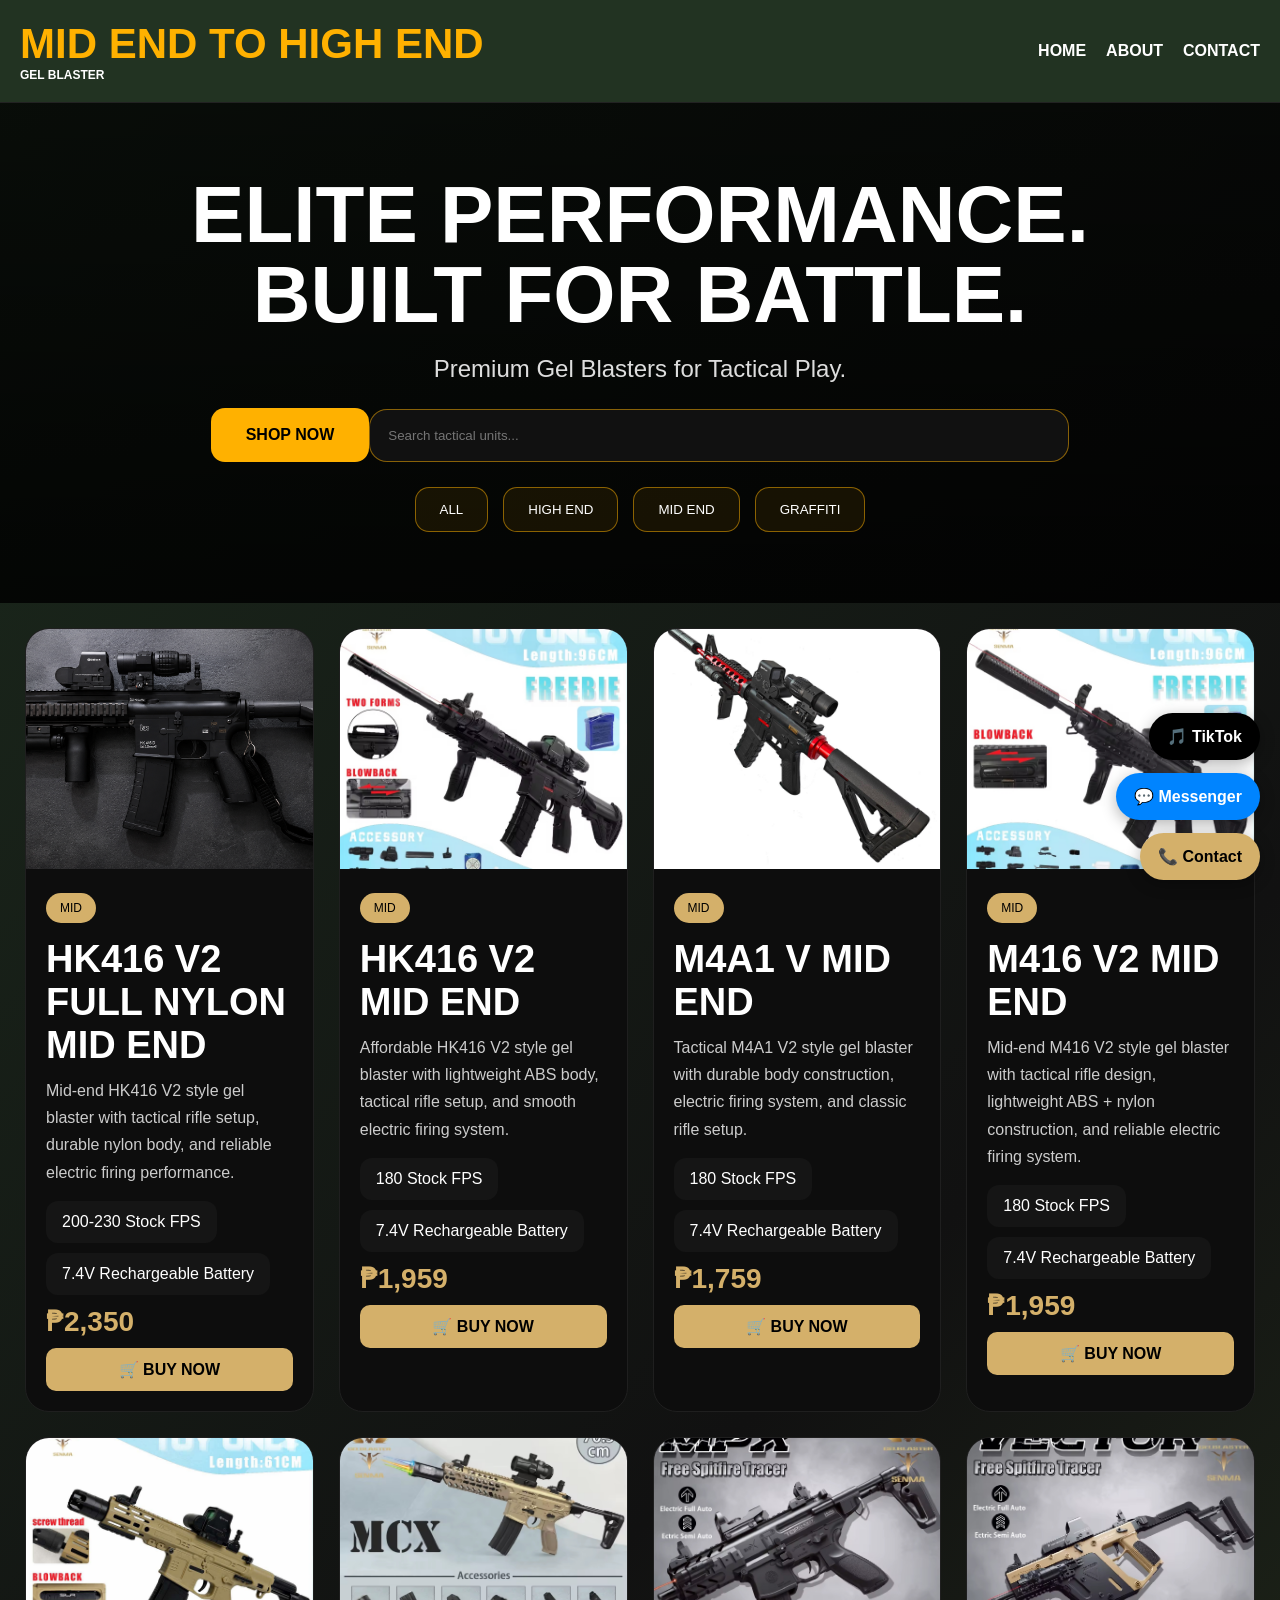
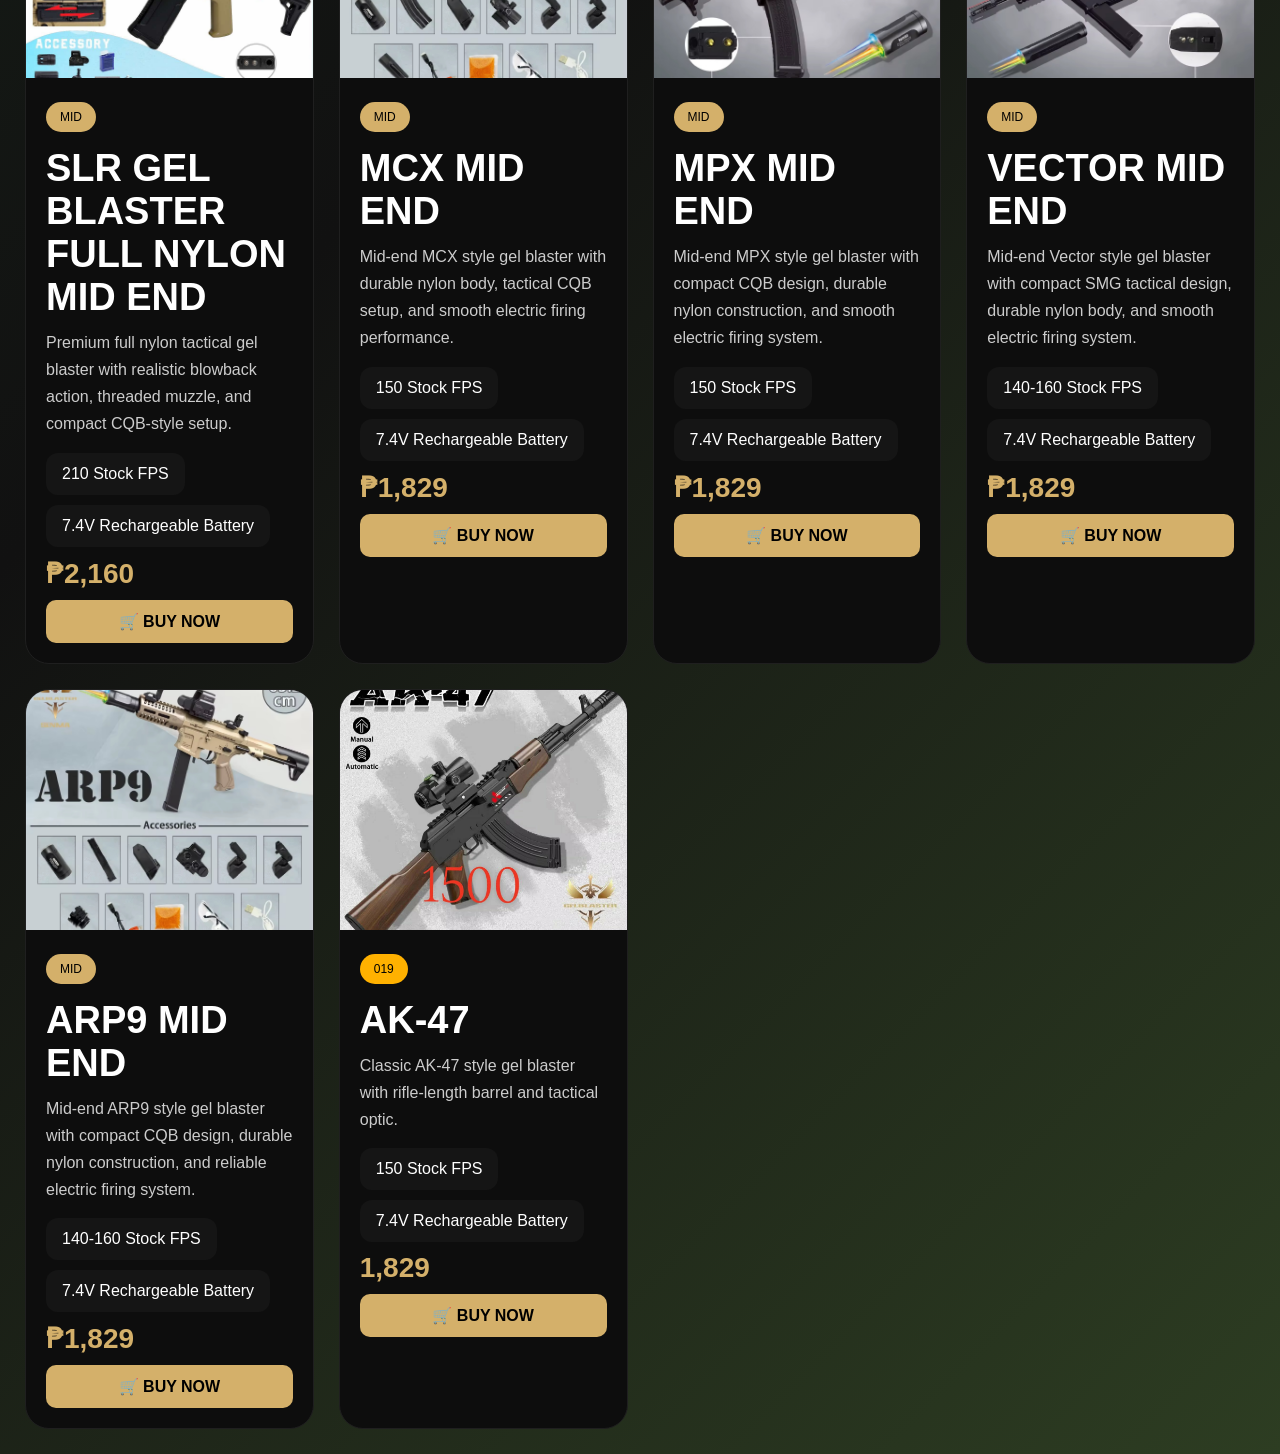
<file: index.html>
<!DOCTYPE html>
<html>
    <head>
        <meta charset="UTF-8">
        <meta name="viewport" content="width=device-width, initial-scale=1.0">
        <!-- site map-->
        <meta name="google-site-verification" content="w355bxWWYPYXmoxgVmJc6LVh9lvzzq0vPFOxgBQPc_k" />
        <!-- site map-->

        <meta name="description" content="Explore Gel Blasters Philippines. Browse high-end, mid-end, and graffiti gel blasters with specifications, features, and image gallery.">

        <meta name="keywords" content="gel blaster, gel blasters philippines, gel blaster list, gel blaster specs, gel blaster gallery, gel blaster hub">

        <meta name="author" content="Gel Blasters">

        <meta name="robots" content="index, follow">

        <link rel="canonical" href="https://gelblasters.vercel.app/">

        <meta property="og:title" content="Gel Blasters Philippines">
<meta property="og:description" content="Explore hundreds of gel blasters with complete specifications and gallery.">
<meta property="og:image" content="https://gelblasters.vercel.app/images/logo1.png">
<meta property="og:image:secure_url" content="https://gelblasters.vercel.app/images/logo1.png">
<meta property="og:image:type" content="image/png">
<meta property="og:image:width" content="1731">
<meta property="og:image:height" content="909">
<meta property="og:image:alt" content="Gel Blasters Philippines">
<meta property="og:url" content="https://gelblasters.vercel.app/">
<meta property="og:type" content="website">

<meta name="twitter:card" content="summary_large_image">
<meta name="twitter:image" content="https://gelblasters.vercel.app/images/logo1.png">

        <title>Gel Blasters Philippines | High End, Mid End & Graffiti Gel Blasters</title>
         
        <link rel="stylesheet" href="style.css">
            <!-- DITO MO ILALAGAY -->
        <link rel="icon" href="images/logo.png" type="image/png">
        <script type="application/ld+json">
        {
        "@context":"https://schema.org",
        "@type":"WebSite",
        "name":"Gel Blasters Philippines",
        "url":"https://gelblasters.vercel.app/",
        "description":"Browse high-end, mid-end and graffiti gel blasters with complete specifications.",
        "potentialAction":{
        "@type":"SearchAction",
        "target":"https://gelblasters.vercel.app/?search={search_term_string}",
        "query-input":"required name=search_term_string"
        }
     }
     </script>


    </head>
    <body>
        <nav class="navbar">
            <div class="logo">MID END TO HIGH END<span>GEL BLASTER</span></div>
            <ul class="nav-links">
                <li><a href="index.html">HOME</a></li>
                <li><a href="about.html">ABOUT</a></li>
                <li><a href="contact.html">CONTACT</a></li>
            </ul>
        </nav>
        <section class="hero">
            <div class="hero-content">
                <h1>ELITE PERFORMANCE.<br>BUILT FOR BATTLE.</h1>
                <p>Premium Gel Blasters for Tactical Play.</p><a
                    href="#catalogGrid"
                    class="shop-btn"
                >SHOP NOW</a><input
                    id="searchBar"
                    placeholder="Search tactical units..."
                ><div class="filters">
                    <button onclick='filterUnits("all")'>ALL</button>
                    <button onclick='filterUnits("high")'>HIGH END</button>
                    <button onclick='filterUnits("mid")'>MID END</button>
                    <button onclick='filterUnits("graffiti")'>GRAFFITI</button>
                </div>
            </div>
        </section>
        <section class="catalog-grid" id="catalogGrid"></section>
        <div class="modal" id="unitModal">
            <div class="modal-content">
                <span class="close-btn" onclick="closeModal()"
                >×</span><div class="slider">
                    <button class="arrow left" onclick="prevImage()">
                        ❮
                    </button><img id="modalImage"><button
                        class="arrow right"
                        onclick="nextImage()"
                    >
                        ❯
                    </button>
                </div>
                <button class="zoom-btn" onclick="zoomImage()">
                    ZOOM IMAGE
                </button>
                <h2 id="modalTitle"></h2>
                <p id="modalDesc"></p>
                <div class="stats" id="modalStats"></div>
                <div class="feature-section">
                    <h3>FEATURES</h3>
                    <ul id="featureList"></ul>
                </div>
                <div class="feature-section">
                    <h3>FREEBIES</h3>
                    <ul id="freebieList"></ul>
                </div>
            </div>
        </div>
        <div class="zoom-modal" id="zoomModal">
            <span class="close-btn" onclick="closeZoom()">×</span><img
                id="zoomedImage"
            >
        </div>
        <script src="data.js"></script>
<script src="script.js"></script>

<a href="https://www.tiktok.com/@mr.ramices"
   target="_blank"
   class="floating-btn tiktok-btn">
   🎵 TikTok
</a>

<a href="https://m.me/Ramices12"
   target="_blank"
   class="floating-btn messenger-btn">
   💬 Messenger
</a>

<a href="contact.html"
   class="floating-btn contact-btn">
   📞 Contact
</a>

</body>
</html>
</file>
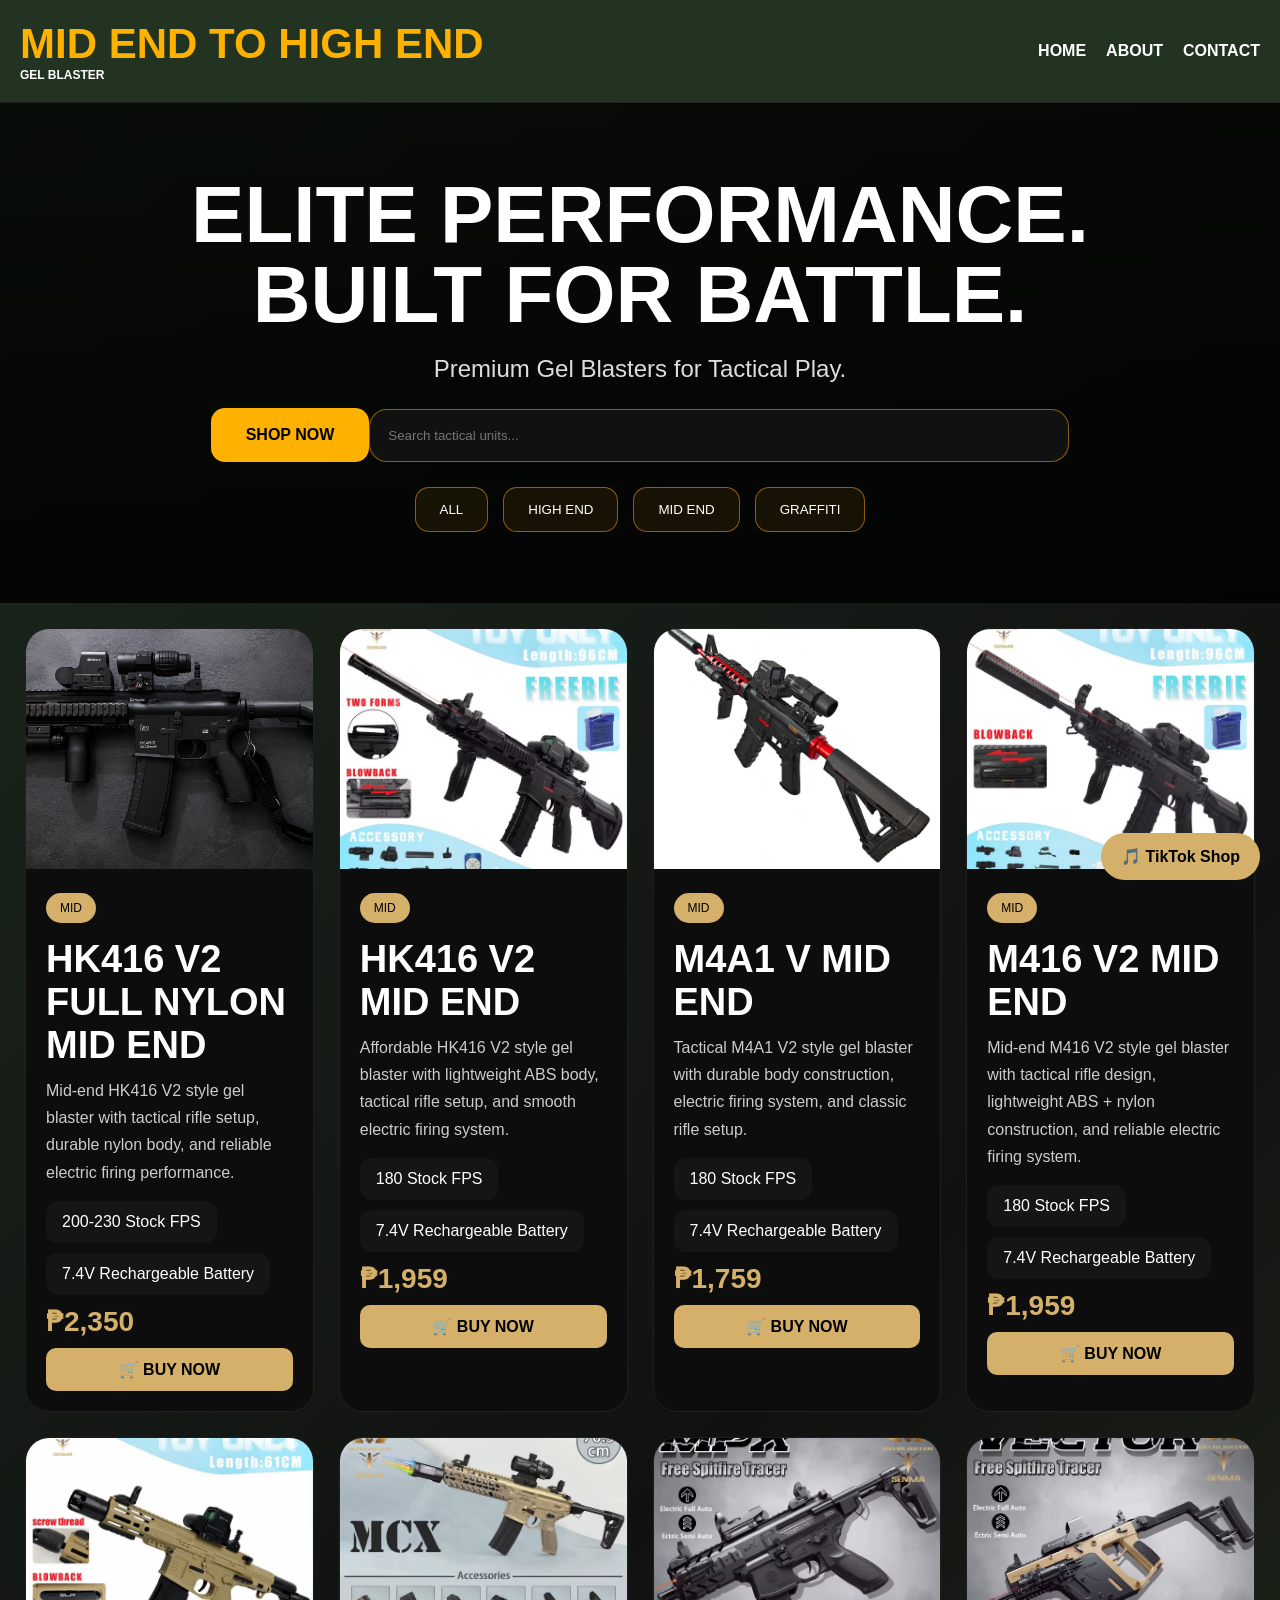
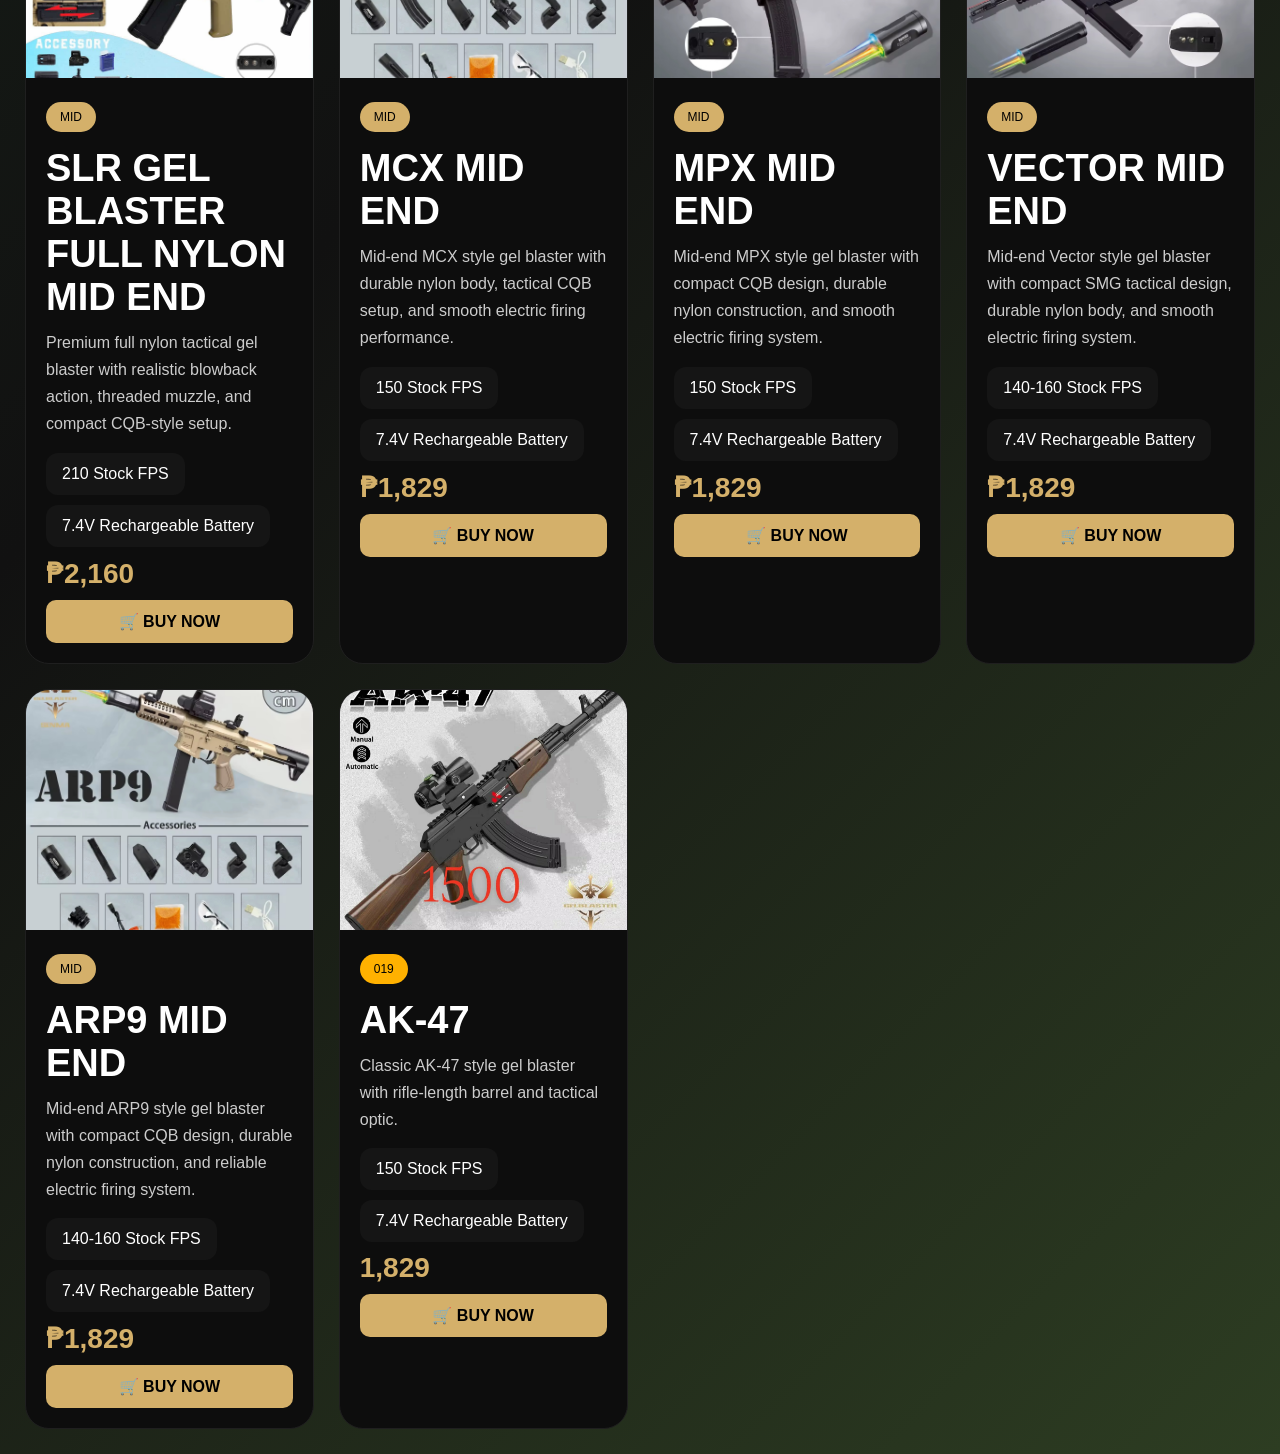
<file: indexmain.html>
<!DOCTYPE html>
<html>
    <head>
        <meta charset="UTF-8">
        <meta name="viewport" content="width=device-width, initial-scale=1.0">
        <title>GEL BLASTER LIST</title>
        <link rel="stylesheet" href="style.css">
    </head>
    <body>
        <nav class="navbar">
            <div class="logo">MID END TO HIGH END<span>GEL BLASTER</span></div>
            <ul class="nav-links">
                <li><a href="index.html">HOME</a></li>
                <li><a href="about.html">ABOUT</a></li>
                <li><a href="contact.html">CONTACT</a></li>
            </ul>
        </nav>
        <section class="hero">
            <div class="hero-content">
                <h1>ELITE PERFORMANCE.<br>BUILT FOR BATTLE.</h1>
                <p>Premium Gel Blasters for Tactical Play.</p><a
                    href="#catalogGrid"
                    class="shop-btn"
                >SHOP NOW</a><input
                    id="searchBar"
                    placeholder="Search tactical units..."
                ><div class="filters">
                    <button onclick='filterUnits("all")'>ALL</button>
                    <button onclick='filterUnits("high")'>HIGH END</button>
                    <button onclick='filterUnits("mid")'>MID END</button>
                    <button onclick='filterUnits("graffiti")'>GRAFFITI</button>
                </div>
            </div>
        </section>
        <section class="catalog-grid" id="catalogGrid"></section>
        <div class="modal" id="unitModal">
            <div class="modal-content">
                <span class="close-btn" onclick="closeModal()"
                >×</span><div class="slider">
                    <button class="arrow left" onclick="prevImage()">
                        ❮
                    </button><img id="modalImage"><button
                        class="arrow right"
                        onclick="nextImage()"
                    >
                        ❯
                    </button>
                </div>
                <button class="zoom-btn" onclick="zoomImage()">
                    ZOOM IMAGE
                </button>
                <h2 id="modalTitle"></h2>
                <p id="modalDesc"></p>
                <div class="stats" id="modalStats"></div>
                <div class="feature-section">
                    <h3>FEATURES</h3>
                    <ul id="featureList"></ul>
                </div>
                <div class="feature-section">
                    <h3>FREEBIES</h3>
                    <ul id="freebieList"></ul>
                </div>
            </div>
        </div>
        <div class="zoom-modal" id="zoomModal">
            <span class="close-btn" onclick="closeZoom()">×</span><img
                id="zoomedImage"
            >
        </div>
        <script src="data.js"></script>
        <script src="script.js"></script><a
            href="https://www.tiktok.com/"
            target="_blank"
            class="tiktok-float"
        >🎵 TikTok Shop</a>

        
        



    </body>
</html>
</file>
<file: style.css>
* {
    margin: 0;
    padding: 0;
    box-sizing: border-box;
    font-family: Arial, sans-serif
}

body {
    background: #050505;
    color: white;
    overflow-x: hidden
}

.navbar {
    display: flex;
    justify-content: space-between;
    align-items: center;
    padding: 20px;
    background: #080808;
    border-bottom: 1px solid #222;
    flex-wrap: wrap;
    gap: 15px
}

.logo {
    font-size: 42px;
    font-weight: 900;
    color: #ffb100
}

.logo span {
    display: block;
    font-size: 12px;
    color: white
}

.nav-links {
    display: flex;
    gap: 20px;
    list-style: none;
    flex-wrap: wrap
}

.nav-links a {
    text-decoration: none;
    color: white;
    font-weight: bold
}

.hero {
    min-height: 500px;
    background: linear-gradient(rgba(0, 0, 0, .7), rgba(0, 0, 0, .85)), url('https://images.unsplash.com/photo-1511512578047-dfb367046420?q=80&w=1600&auto=format&fit=crop') center/cover;
    display: flex;
    justify-content: center;
    align-items: center;
    text-align: center;
    padding: 20px
}

.hero-content {
    width: 100%;
    max-width: 1000px
}

.hero h1 {
    font-size: 80px;
    line-height: 1;
    margin-bottom: 20px
}

.hero p {
    font-size: 24px;
    margin-bottom: 25px;
    color: #ddd
}

#searchBar {
    width: 100%;
    max-width: 700px;
    padding: 18px;
    background: #111;
    border: 1px solid rgba(255, 177, 0, .5);
    border-radius: 18px;
    color: white;
    margin-bottom: 25px
}

.filters {
    display: flex;
    justify-content: center;
    gap: 15px;
    flex-wrap: wrap
}

.filters button {
    padding: 14px 24px;
    background: rgba(255, 177, 0, .08);
    border: 1px solid rgba(255, 177, 0, .5);
    border-radius: 14px;
    color: white
}

.catalog-grid {
    display: grid;
    grid-template-columns: repeat(auto-fit, minmax(280px, 1fr));
    gap: 25px;
    padding: 25px
}

.card {
    background: #0d0d0d;
    border: 1px solid #1f1f1f;
    border-radius: 24px;
    overflow: hidden;
    cursor: pointer
}

.card img {
    width: 100%;
    height: 240px;
    object-fit: cover
}

.card-content {
    padding: 20px
}

.badge {
    display: inline-block;
    padding: 8px 14px;
    background: #ffb100;
    color: black;
    border-radius: 30px;
    font-size: 12px;
    margin-bottom: 15px
}

.mid {
    background: #d4b06a
}

.graffiti {
    background: #ff4d4d;
    color: white
}

.card h2 {
    font-size: 38px;
    margin-bottom: 10px
}

.card p {
    color: #ccc;
    margin-bottom: 15px;
    line-height: 1.7
}

.stats {
    display: flex;
    gap: 10px;
    flex-wrap: wrap
}

.stats div {
    background: #151515;
    padding: 12px 16px;
    border-radius: 12px
}

.modal,
.zoom-modal {
    display: none;
    position: fixed;
    z-index: 9999;
    left: 0;
    top: 0;
    width: 100%;
    height: 100%;
    background: rgba(0, 0, 0, .95);
    justify-content: center;
    align-items: center;
    padding: 15px
}

.modal-content {
    background: #0d0d0d;
    width: 100%;
    max-width: 850px;
    max-height: 95vh;
    overflow-y: auto;
    border-radius: 24px;
    padding: 25px;
    position: relative
}

.close-btn {
    position: absolute;
    right: 20px;
    top: 10px;
    font-size: 45px;
    cursor: pointer
}

.slider {
    position: relative;
    margin-bottom: 20px
}

.slider img {
    width: 100%;
    max-height: 420px;
    object-fit: cover;
    border-radius: 18px
}

.arrow {
    position: absolute;
    top: 50%;
    transform: translateY(-50%);
    width: 45px;
    height: 45px;
    border: none;
    border-radius: 50%;
    background: rgba(0, 0, 0, .7);
    color: white;
    font-size: 20px
}

.left {
    left: 10px
}

.right {
    right: 10px
}

.zoom-btn {
    width: 100%;
    padding: 16px;
    background: #ffb100;
    border: none;
    border-radius: 14px;
    font-weight: bold;
    margin-bottom: 20px
}

.feature-section {
    margin-top: 25px
}

.feature-section h3 {
    color: #ffb100;
    margin-bottom: 15px
}

.feature-section li {
    margin-bottom: 10px;
    color: #ddd
}

.zoom-modal img {
    max-width: 95%;
    max-height: 95%
}

.page {
    padding: 60px 20px;
    text-align: center
}

.page h1 {
    font-size: 60px;
    color: #ffb100;
    margin-bottom: 20px
}

@media(max-width:768px) {
    .hero h1 {
        font-size: 48px
    }

    .hero p {
        font-size: 20px
    }

    .navbar {
        justify-content: center;
        text-align: center
    }

    .card h2 {
        font-size: 30px
    }
}

.shop-btn {
    display: inline-block;
    padding: 18px 35px;
    background: #ffb100;
    color: #000;
    text-decoration: none;
    border-radius: 14px;
    font-weight: bold
}

.card {
    transition: .3s
}

.card:hover {
    transform: translateY(-8px);
    border-color: #ffb100;
    box-shadow: 0 0 25px rgba(255, 177, 0, .35)
}

.price {
    font-size: 28px;
    font-weight: 900;
    color: #ffb100;
    margin: 12px 0
}

.buy-btn {
    display: block;
    width: 100%;
    padding: 14px;
    text-align: center;
    text-decoration: none;
    background: #ffb100;
    color: #000;
    border-radius: 12px;
    font-weight: bold
}

.best-seller {
    background: red;
    color: #fff;
    padding: 6px 10px;
    border-radius: 20px;
    font-size: 11px;
    display: inline-block;
    margin-bottom: 10px
}

.tiktok-float {
    position: fixed;
    bottom: 20px;
    right: 20px;
    background: #ff0050;
    color: #fff;
    padding: 15px 20px;
    border-radius: 50px;
    text-decoration: none;
    z-index: 9999
}

body {
    background: linear-gradient(135deg, #1c2b1d, #111, #2d3d22) !important
}

.navbar {
    background: #223322 !important
}

.card {
    transition: .3s
}

.card:hover {
    transform: translateY(-8px);
    box-shadow: 0 0 20px rgba(212, 176, 106, .4)
}

.buy-btn {
    display: block;
    width: 100%;
    padding: 12px;
    background: #d4b06a;
    color: #000;
    text-decoration: none;
    border-radius: 10px;
    font-weight: bold;
    text-align: center;
    margin-top: 10px
}

.price {
    font-size: 28px;
    font-weight: bold;
    color: #d4b06a;
    margin: 10px 0
}

.close-btn {
    position: fixed;
    top: 20px;
    right: 20px;
    width: 60px;
    height: 60px;
    background: #d4b06a;
    border-radius: 50%;
    display: flex;
    align-items: center;
    justify-content: center;
    color: #000;
    z-index: 10000
}

.tiktok-float {
    position: fixed;
    bottom: 20px;
    right: 20px;
    background: #d4b06a;
    color: #000;
    padding: 14px 20px;
    border-radius: 30px;
    text-decoration: none;
    font-weight: bold
}

/*new*/
.floating-btn{
    position:fixed;
    right:20px;
    padding:14px 18px;
    border-radius:50px;
    text-decoration:none;
    font-weight:700;
    z-index:9999;
    box-shadow:0 4px 15px rgba(0,0,0,.3);
    transition:.3s;
}

.floating-btn:hover{
    transform:translateY(-3px) scale(1.05);
}

.tiktok-btn{
    bottom:140px;
    background:#000;
    color:#fff;
}

.messenger-btn{
    bottom:80px;
    background:#0084ff;
    color:#fff;
}

.contact-btn{
    bottom:20px;
    background:#d4b06a;
    color:#000;
}

@media(max-width:768px){

    .floating-btn{
        right:10px;
        padding:12px 15px;
        font-size:14px;
    }

}
</file>
